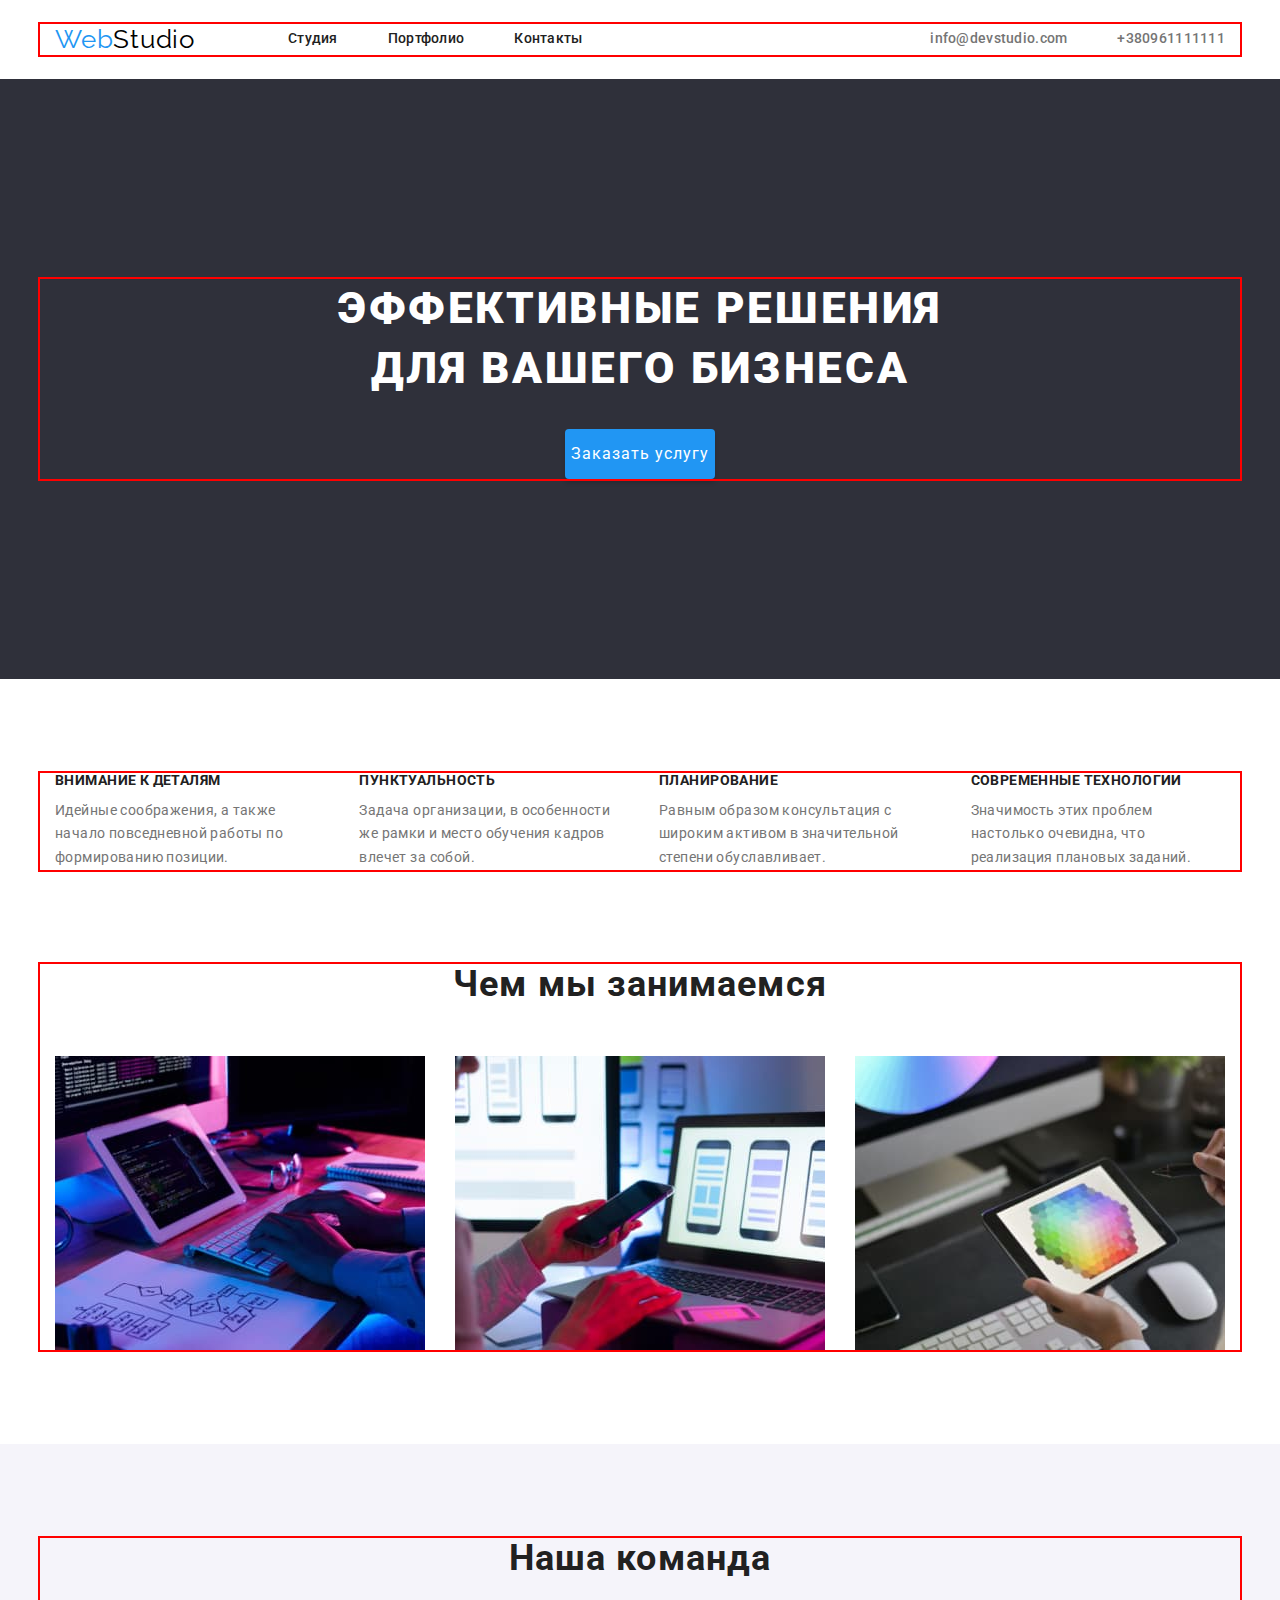
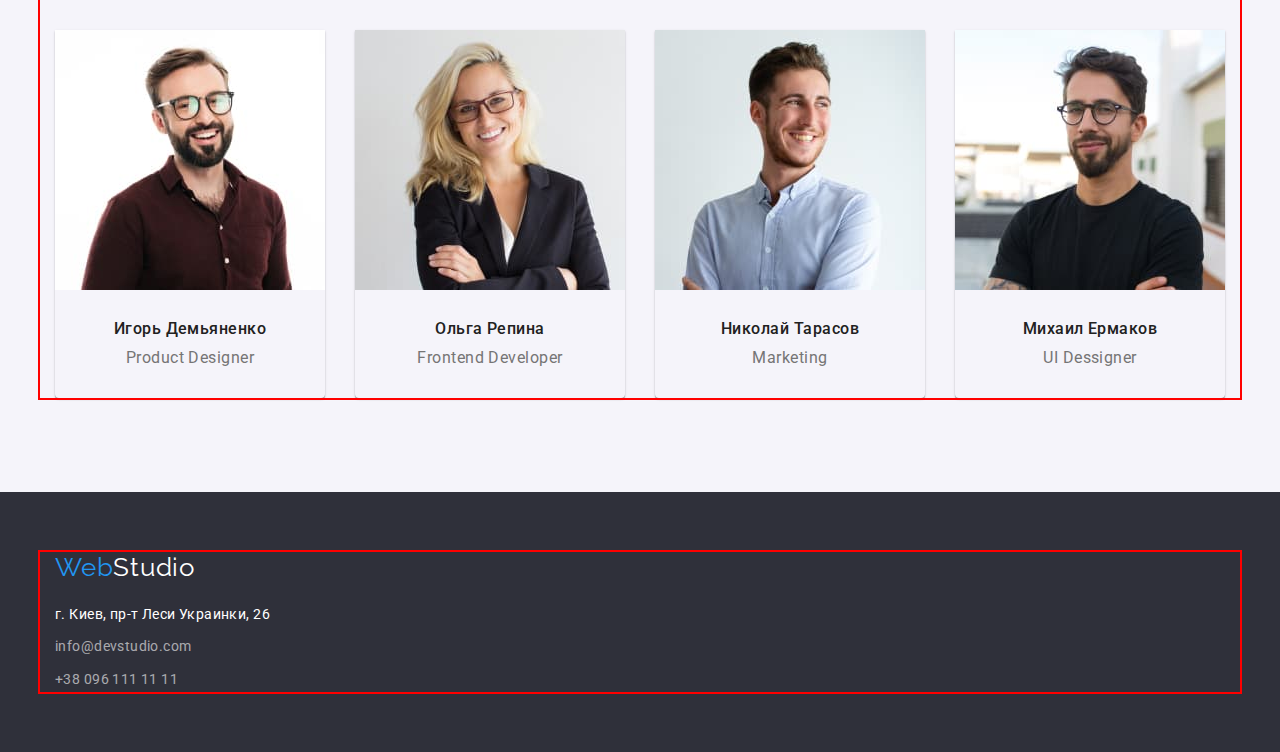
<file: index.html>
<!DOCTYPE html>
<html lang="ru">

<head>

  <meta charset="UTF-8">
  <meta http-equiv="X-UA-Compatible" content="IE=edge">
  <meta name="viewport" content="width=device-width, initial-scale=1.0">
  <link rel="preconnect" href="https://fonts.googleapis.com">
  <link rel="preconnect" href="https://fonts.gstatic.com" crossorigin>
  <link href="https://fonts.googleapis.com/css2?family=Raleway:wght@700&family=Roboto:wght@400;500;700;900&display=swap"
    rel="stylesheet">
  <link rel="stylesheet" href="./css/modern-normalize.css" />
  <link rel="stylesheet" href="./css/styles.css"/>
  <title>Document</title>
</head>

<body>
  <header class="heder">
<div class="container">

   <div class="container-heder">
      
    <a href="" class="logo-web">Web<span class="logo-studio">Studio</span></a>
     <nav class="heder-nav">
      <ul class="heder-list">
        <li class="heder-item"><a href="./index.html">Студия</a></li>
        <li class="heder-item"><a href="./portfolio.html">Портфолио</a></li>
        <li class="heder-item"><a href="">Контакты</a></li>
      </ul>
    </nav>
    <ul class="heder-link">
      <li class="heder-item"> <a href="mailto:info@devstudio.com" class="heder-link-item">info@devstudio.com</a> </li>
      <li class="heder-item"> <a href="tel:+380961111111" class="heder-link-item">+380961111111</a> </li>
    </ul>
</div>

</div>
  </header> 

  <main>
    
  <section class="section-hero">
    <div class="container">
       <h1 class="title">Эффективные решения <br> для вашего бизнеса</h1>
       <button type="button" class="hero-btn"> Заказать услугу</button>
    </div> 
  </section>

 <section class="section">
 <div class="container">
 <h2 class="section-title">Наше преимущество</h2>
      <ul class="desc-list">
        <li class="desc-item">
          <h3 class="desc-title">Внимание к деталям</h3>
          <p class="desc-text">Идейные соображения, а также начало повседневной работы по формированию позиции.</p>
        </li>
        <li class="desc-item">
          <h3 class="desc-title">Пунктуальность</h3>
          <p class="desc-text">Задача организации, в особенности же рамки и место обучения кадров влечет за собой.</p>
        </li>
        <li class="desc-item">
          <h3 class="desc-title">Планирование</h3>
          <p class="desc-text">Равным образом консультация с широким активом в значительной степени обуславливает.</p>
        </li>
        <li class="desc-item">
          <h3 class="desc-title">Современные технологии</h3>
          <p class="desc-text">Значимость этих проблем настолько очевидна, что реализация плановых заданий.</p>
        </li>
      </ul>

  </div> 
</section> 


    <section class="section section-aside">
      <div class="container">
      <h2 class="aside-title">Чем мы занимаемся</h2>
      <ul class="aside-list">
        <li class="aside-item"><img src="./images/img1.jpg" alt="Работа за пк и планшетом" width="370" height="294"></li>
        <li class="aside-item"><img src="./images/img2.jpg" alt="Работа за пк и телефоном" width="370" height="294"></li>
        <li class="aside-item"><img src="./images/img3.jpg" alt="Работа за планшетом" width="370" height="294"></li>
      </ul>
  </div> 
 </section>
  
  
    <section class="section section-team">
      <div class="container">
      <h2 class="team-title"> Наша команда</h2>
      <ul class="team-list">

        <li class="team-item"><img class="team-img" src="./images/img4.jpg" alt="Игорь Демьяненко" width="270" height="260">
         <div class="name-team">
         <h3 class="team-member-title">Игорь Демьяненко</h3>
          <p class="team-text">Product Designer</p>
        </div>
        </li>
        <li class="team-item"><img class="team-img" src="./images/img5.jpg" alt="Ольга Репина" width="270" height="260">
          <div class="name-team">

          <h3 class="team-member-title">Ольга Репина</h3>
          <p class="team-text">Frontend Developer</p>
        </div>
        </li>
        <li class="team-item"><img class="team-img" src="./images/img6.jpg" alt="Николай Тарасов" width="270" height="260">
          <div class="name-team">

          <h3 class="team-member-title">Николай Тарасов</h3>
          <p class="team-text">Marketing</p>
        </div>
        </li>
        <li class="team-item"><img class="team-img" src="./images/img7.jpg" alt="Михаил Ермаков" width="270" height="260">
          <div class="name-team">

          <h3 class="team-member-title">Михаил Ермаков</h3>
          <p class="team-text">UI Dessigner</p>
        </div>
        </li>
      </ul>
    
</div>
</section>
  </main>

  <footer class="footer">
<div class="container">
    <a href="" class="logo web-footer">Web<span class="logo-studio-footer">Studio</span></a>
    <ul class="footer-list">
      <li class="footer-item maps"><a href="https://goo.gl/maps/jYuZfgV96XSUUm6t8">г. Киев, пр-т Леси Украинки, 26</a></li>
      <li class="footer-item"><a href="mailto:info@devstudio.com" class="mail">info@devstudio.com</a></li>
      <li class="footer-item"><a href="tel:+380961111111" class="tel">+38 096 111 11 11</a></li>
      
    </ul>
</div>
  </footer>
</body>
</file>
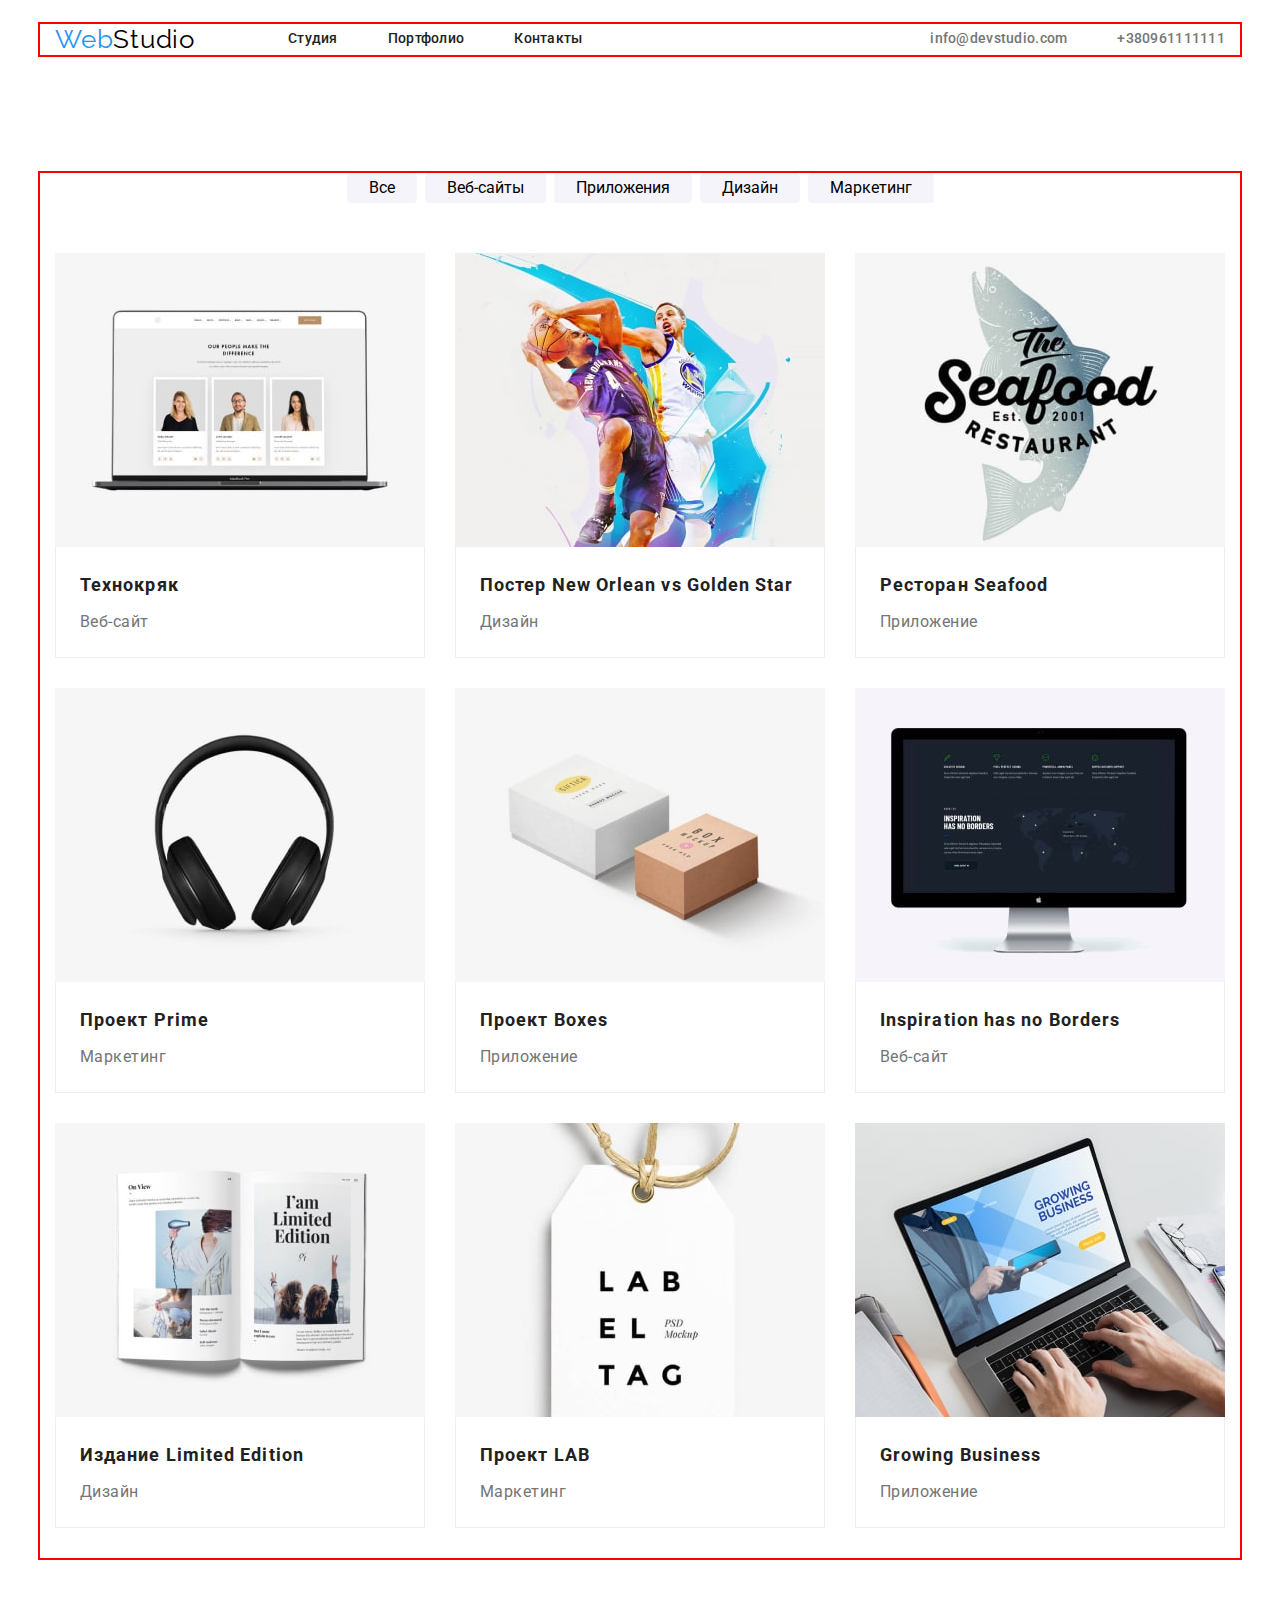
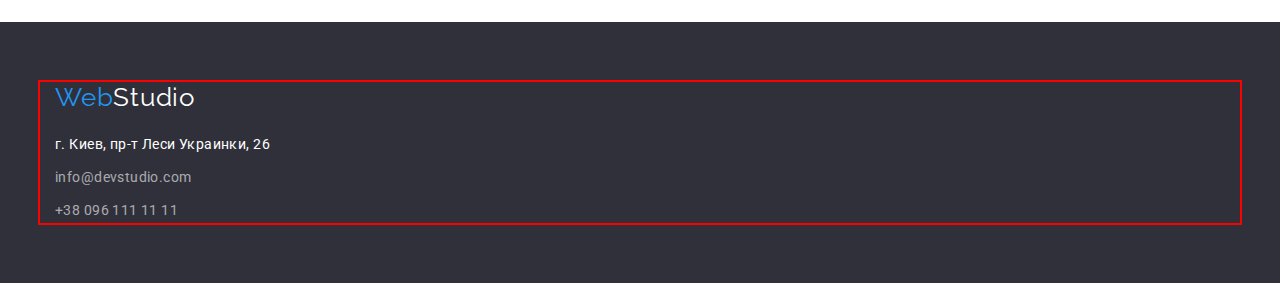
<file: portfolio.html>
<!DOCTYPE html>
<html lang="ru">
<head>
    <meta charset="UTF-8">
    <meta http-equiv="X-UA-Compatible" content="IE=edge">
    <meta name="viewport" content="width=device-width, initial-scale=1.0">
    <link rel="preconnect" href="https://fonts.googleapis.com">
    <link rel="preconnect" href="https://fonts.gstatic.com" crossorigin>
    <link href="https://fonts.googleapis.com/css2?family=Raleway:wght@700&family=Roboto:wght@400;500;700;900&display=swap"
        rel="stylesheet">
    <link rel="stylesheet" href="./css/modern-normalize.css"/> 
    <link rel="stylesheet" href="./css/styles.css" />
    <title>Document</title>
</head>
<body>
    <header class="heder">
        <div class="container">
    
            <div class="container-heder">
    
                <a href="" class="logo-web">Web<span class="logo-studio">Studio</span></a>
                <nav class="heder-nav">
                    <ul class="heder-list">
                        <li class="heder-item"><a href="./index.html">Студия</a></li>
                        <li class="heder-item"><a href="./portfolio.html">Портфолио</a></li>
                        <li class="heder-item"><a href="">Контакты</a></li>
                    </ul>
                </nav>
                <ul class="heder-link">
                    <li class="heder-item"> <a href="mailto:info@devstudio.com"
                            class="heder-link-item">info@devstudio.com</a> </li>
                    <li class="heder-item"> <a href="tel:+380961111111" class="heder-link-item">+380961111111</a> </li>
                </ul>
            </div>
    
        </div>
    </header>

       
    <main>
        
    <section class="section">
     <div class="container">
        <h1 class="gallery-pre-title">Список проектов</h1>
        <ul class="option-list">
            <li class="option-item"><button class="option-btn" type="button">Все</button></li>
            <li class="option-item"><button class="option-btn" type="button">Веб-сайты</button></li>
            <li class="option-item"><button class="option-btn" type="button">Приложения</button></li>
            <li class="option-item"><button class="option-btn" type="button">Дизайн</button></li>
            <li class="option-item"><button class="option-btn" type="button">Маркетинг</button></li>
        </ul> 
        
        
    <ul class="gallery-list">

              <li class="gallery-item">
                  <img src="./images/img8.jpg" alt=""  width="370" height="294">
                 <div class="gallery-box">
                  <h2 class="gallery-title">Технокряк</h2>
                      <p class="gallery-text">Веб-сайт</p>
                 </div> 
              </li>
              <li class="gallery-item">
                  <img src="./images/img9.jpg" alt=""  width="370" height="294">
             <div class="gallery-box">   
               <h2 class="gallery-title">Постер New Orlean vs Golden Star</h2>
                      <p class="gallery-text">Дизайн</p>
                    </div>
              </li>
              <li class="gallery-item">
                  <img src="./images/img10.jpg" alt=""  width="370" height="294">
                 <div class="gallery-box">    
                 <h2 class="gallery-title">Ресторан Seafood</h2>
                      <p class="gallery-text">Приложение</p>
                    </div>
              </li>
            
           
       
              <li class="gallery-item">
                  <img src="./images/img11.jpg" alt=""  width="370" height="294">
                 <div class="gallery-box">    
                 <h2 class="gallery-title">Проект Prime</h2>
                      <p class="gallery-text">Маркетинг</p>
                    </div>
              </li>
              <li class="gallery-item">
                  <img src="./images/img12.jpg" alt=""  width="370" height="294">
                 <div class="gallery-box">    
                 <h2 class="gallery-title">Проект Boxes</h2>
                      <p class="gallery-text">Приложение</p>
                    </div>
              </li>
              <li class="gallery-item">
                  <img src="./images/img13.jpg" alt=""  width="370" height="294">
                 <div class="gallery-box">    
                 <h2 class="gallery-title">Inspiration has no Borders</h2>
                      <p class="gallery-text">Веб-сайт</p>
                    </div>
              </li>
         
       
              <li class="gallery-item">
                  <img src="./images/img14.jpg" alt=""  width="370" height="294">
                 <div class="gallery-box">
                  <h2 class="gallery-title">Издание Limited Edition</h2>
                  <p class="gallery-text">Дизайн</p>
                </div>
              </li>
              <li class="gallery-item">
                  <img src="./images/img15.jpg" alt=""  width="370" height="294">
                 <div class="gallery-box">
                  <h2 class="gallery-title">Проект LAB</h2>
                  <p class="gallery-text">Маркетинг</p>
                </div>
              </li>
              <li class="gallery-item">
                  <img src="./images/img16.jpg" alt=""  width="370" height="294">
                 <div class="gallery-box">
                  <h2 class="gallery-title">Growing Business</h2>
                  <p class="gallery-text">Приложение</p>
                </div>
              </li>
            
          </ul>
        
       </div>
     </section>
    </main>
    <footer class="footer">
        <div class="container">
            <a href="" class="logo web-footer">Web<span class="logo-studio-footer">Studio</span></a>
            <ul class="footer-list">
                <li class="footer-item maps"><a href="https://goo.gl/maps/jYuZfgV96XSUUm6t8">г. Киев, пр-т Леси Украинки,
                        26</a></li>
                <li class="footer-item"><a href="mailto:info@devstudio.com" class="mail">info@devstudio.com</a></li>
                <li class="footer-item"><a href="tel:+380961111111" class="tel">+38 096 111 11 11</a></li>
    
            </ul>
        </div>
    </footer>
</body>
</file>
<file: css/styles.css>
:root {
  --main-color-white-: white;
  --main-color-black-: #212121;
  --main-color-blue-: #2196f3;
}
body {
  font-family: "Roboto", sans-serif;
  color: #757575;
}
a {
  color: unset;
  text-decoration: none;
  margin: 0;
  padding: 0;
}
button {
  border: 0;
}
p,
h1,
h2,
h3,
h4,
h5,
h6,
ul {
  margin-top: 0;
  padding: 0;
  margin-bottom: 0;
}
ul {
  list-style: none;
}
img {
  display: block;
  max-width: 100%;
  height: auto;
}
.container {
  width: 1200px;
  padding-left: 15px;
  padding-right: 15px;
  margin: 0 auto;

  outline: 2px solid red;
}
.heder {
  background: var(--main-color-white-);
  padding: 24px 0;
  border-bottom: 1px;
}
.logo-web {
  font-family: Raleway;
  font-size: 26px;
  line-height: 1.19;

  letter-spacing: 0.03em;
  margin-right: 93px;
  color: var(--main-color-blue-);
}
.logo-studio {
  font-family: Raleway;
  font-size: 26px;
  line-height: 1.19;

  letter-spacing: 0.03em;

  color: black;
}
.logo {
  font-family: Raleway;
  font-size: 26px;
  line-height: 1.19;

  letter-spacing: 0.03em;
  color: var(--main-color-blue-);
  margin-bottom: 20px;
  justify-content: center;
  align-items: center;
  display: inline-block;
}
.wed-footer {
  margin-top: 60px;
}
.logo-studio-footer {
  font-family: Raleway;
  font-size: 26px;
  line-height: 1.19;

  letter-spacing: 0.03em;
  margin-top: 60px;
  color: var(--main-color-white-);
}
.container-heder {
  align-items: center;
  display: flex;
}
.heder-nav {
}
.heder-list {
  font-weight: 500;
  font-size: 14px;
  line-height: 1.14;
  letter-spacing: 0.02em;
  color: var(--main-color-black-);
  display: flex;
}
.heder-item:not(:last-child) {
  margin-right: 50px;
}
.heder-item {
}
.heder-item:hover,
.heder-item:focus {
  color: var(--main-color-blue-);
}
.heder-link {
  font-weight: 500;
  font-size: 14px;
  line-height: 1.14;
  letter-spacing: 0.02em;
  margin-left: auto;
  display: flex;
}
.heder-link-item {
}
.heder-link-item:hover,
.heder-link-item:focus {
  color: var(--main-color-blue-);
}
.section-hero {
  background-color: #2f303a;
  text-align: center;
  padding-top: 200px;
  padding-bottom: 200px;
}
.title {
  font-weight: 900;

  font-size: 44px;
  line-height: 1.36;
  text-align: center;
  letter-spacing: 0.06em;
  text-transform: uppercase;
  margin-bottom: 30px;

  color: var(--main-color-white-);
}
.hero-btn {
  font-size: 16px;
  line-height: 1.87;
  display: flex;
  align-items: center;
  text-align: center;
  letter-spacing: 0.06em;
  weight: 200px;
  height: 50px;
  margin-left: auto;
  margin-right: auto;

  color: var(--main-color-white-);
  background: var(--main-color-blue-);
  box-shadow: 0px 4px 4px rgba(0, 0, 0, 0.15);
  border-radius: 4px;
  cursor: pointer;
}
.section {
  padding-bottom: 94px;
  padding-top: 94px;
}
.section-title {
  position: absolute;
  width: 1px;
  height: 1px;
  margin: -1px;
  border: 0;
  padding: 0;
  white-space: nowrap;
  clip-path: inset(100%);
  clip: rect(0 0 0 0);
  overflow: hidden;
}
.desc-list {
  display: flex;
}
.desc-item:not(:last-child) {
  margin-right: 30px;
}
.desc-title {
  font-size: 14px;
  line-height: 1.14;
  letter-spacing: 0.03em;
  text-transform: uppercase;
  margin-bottom: 10px;
  color: var(--main-color-black-);
}
.desc-text {
  font-size: 14px;
  line-height: 1.71;

  letter-spacing: 0.03em;
}
.section-aside {
  padding-top: 0;
}
.aside-title {
  font-weight: 700;
  font-size: 36px;
  line-height: 1.16;
  text-align: center;
  letter-spacing: 0.03em;
  margin-bottom: 50px;

  color: var(--main-color-black-);
}
.aside-list {
  display: flex;
}
.aside-item:not(:last-child) {
  margin-right: 30px;
}
.section-team {
  background: #f5f4fa;
}
.team-title {
  font-size: 36px;
  line-height: 1.16;
  text-align: center;
  letter-spacing: 0.03em;
  margin-bottom: 50px;

  color: var(--main-color-black-);
}
.team-list {
  display: flex;
}
.team-item {
  box-shadow: 0px 1px 3px rgba(0, 0, 0, 0.12), 0px 1px 1px rgba(0, 0, 0, 0.14),
    0px 2px 1px rgba(0, 0, 0, 0.2);
  border-radius: 0px 0px 4px 4px;
}
.team-img {
}
.team-item:not(:last-child) {
  margin-right: 30px;
}
.name-team {
  padding-top: 30px;
  padding-bottom: 30px;
}
.team-member-title {
  font-weight: 500;
  font-size: 16px;
  line-height: 1.18;

  text-align: center;
  letter-spacing: 0.03em;
  margin-bottom: 10px;

  color: var(--main-color-black-);
}
.team-text {
  font-size: 16px;
  line-height: 1.18;

  text-align: center;
  letter-spacing: 0.03em;
}
.footer {
  background: #2f303a;
  padding-top: 60px;
  padding-bottom: 60px;
}
.footer-list {
}
.footer-item:not(:last-child) {
  margin-bottom: 9px;
}
.footer-item {
  font-size: 14px;
  line-height: 1.71;

  letter-spacing: 0.03em;

  color: rgba(255, 255, 255, 0.6);
}
.maps {
  font-size: 14px;
  line-height: 1.71;

  letter-spacing: 0.03em;

  color: white;
}
.mail {
}
.tel {
}

.option-list {
  display: flex;
  justify-content: center;
  margin-bottom: 50px;
}
.option-item {
  font-weight: 500;
  font-size: 16px;
  line-height: 1.62;
  border-radius: 4px;
  letter-spacing: 0.03em;

  color: #212121;
}
.option-item:not(:last-child) {
  margin-right: 8px;
}
.option-item:hover,
.option-item:focus {
  color: var(--main-color-white-);
}
.option-btn {
  background: #f5f4fa;
  border-radius: 4px;
  cursor: pointer;
  padding-top: 6px;
  padding-bottom: 6px;
  padding-left: 22px;
  padding-right: 22px;
}
.option-btn:hover,
.option-btn:focus {
  background: #2196f3;
  box-shadow: 0px 3px 1px rgba(0, 0, 0, 0.1), 0px 1px 2px rgba(0, 0, 0, 0.08),
    0px 2px 2px rgba(0, 0, 0, 0.12);
  border-radius: 4px;
  color: var(--main-color-white-);
  cursor: pointer;
}
.section-gallery {
  /* display: none; */
  margin-bottom: 64px;
}
.gallery-pre-title {
  position: absolute;
  width: 1px;
  height: 1px;
  margin: -1px;
  border: 0;
  padding: 0;
  white-space: nowrap;
  clip-path: inset(100%);
  clip: rect(0 0 0 0);
  overflow: hidden;
}
.gallery-list {
  display: flex;
  flex-wrap: wrap;
  margin-right: -30px;
  margin-bottom: -30px;
}
.gallery-item {
  background: var(--main-color-white-);
  margin-right: 30px;
  margin-bottom: 30px;
}
.gallery-box {
  padding-top: 20px;
  padding-bottom: 20px;
  padding-left: 24px;
  padding-right: 24px;
  border-left: 1px solid #eeeeee;
  border-right: 1px solid #eeeeee;
  border-bottom: 1px solid #eeeeee;
}
.gallery-title {
  font-size: 18px;
  line-height: 2;

  letter-spacing: 0.06em;

  color: var(--main-color-black-);
}
.gallery-text {
  font-size: 16px;
  line-height: 1.87;

  letter-spacing: 0.03em;
  margin-top: 4px;
}
</file>
